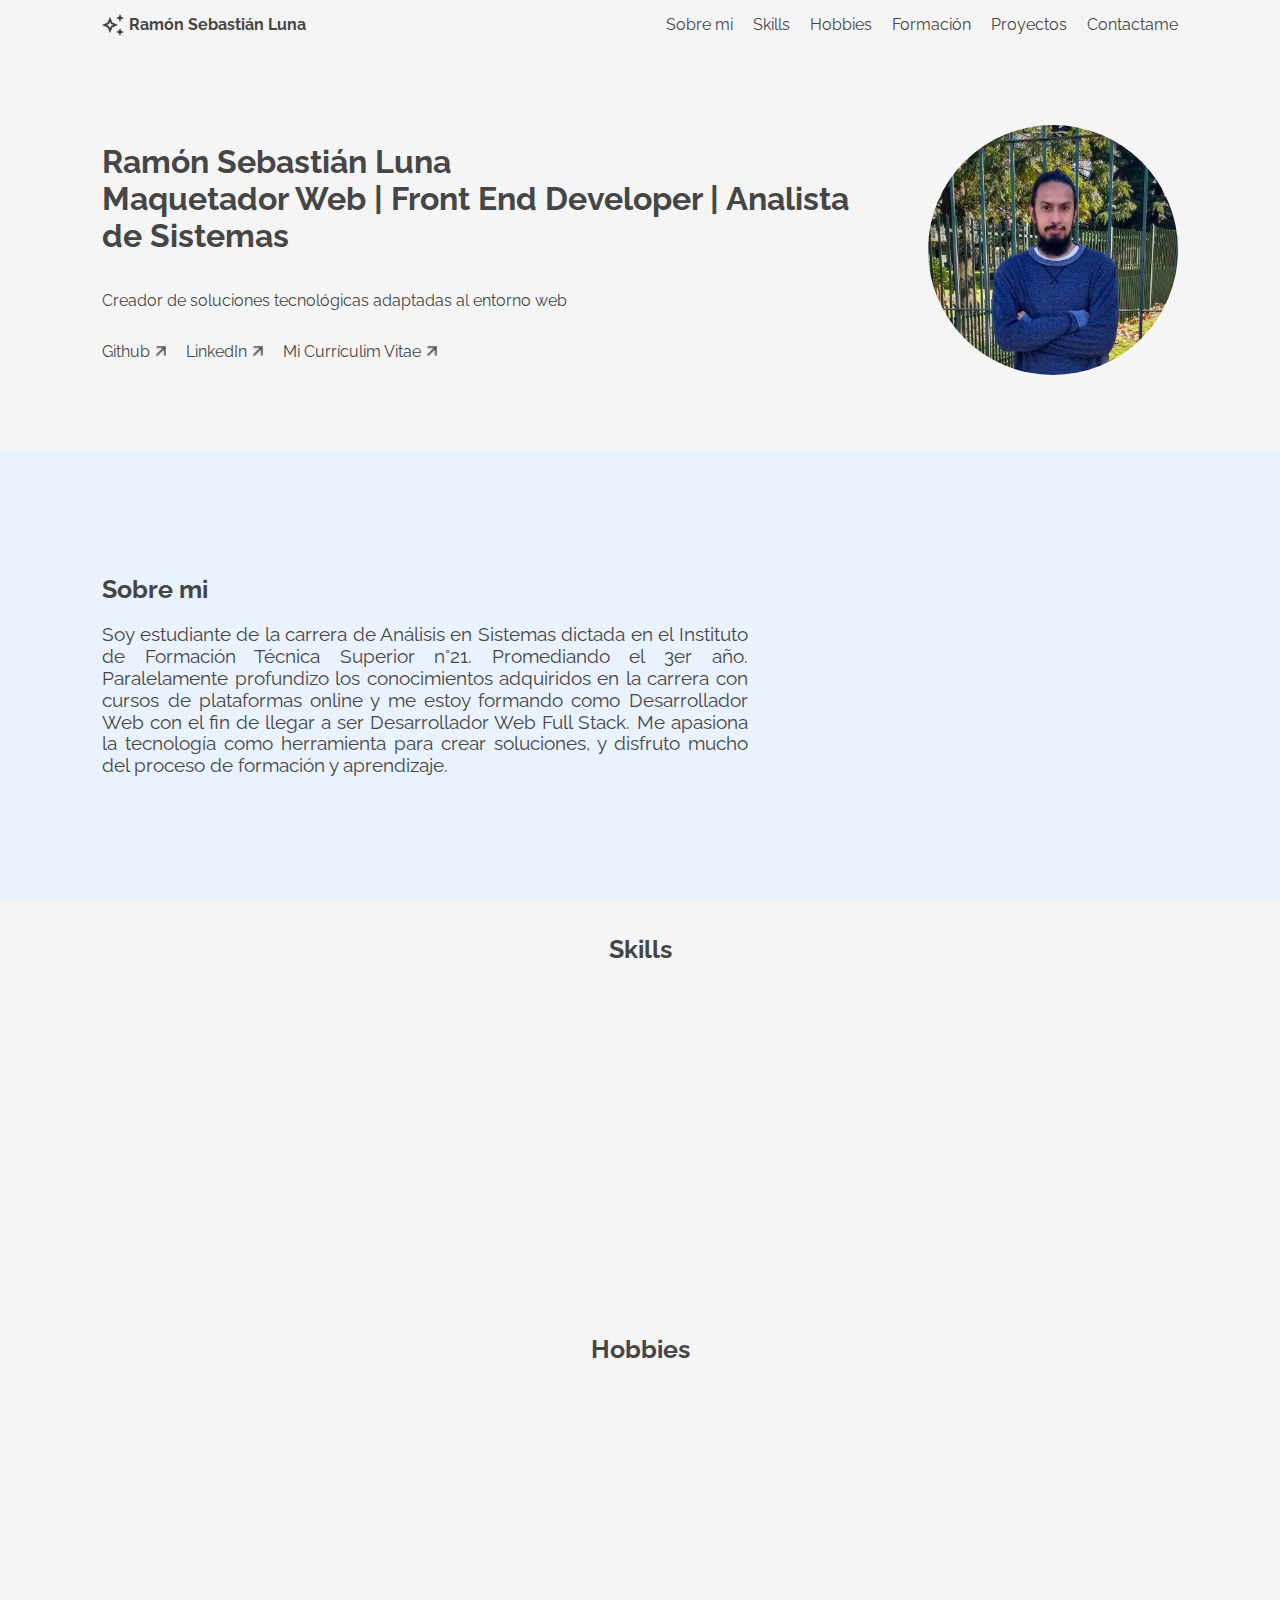
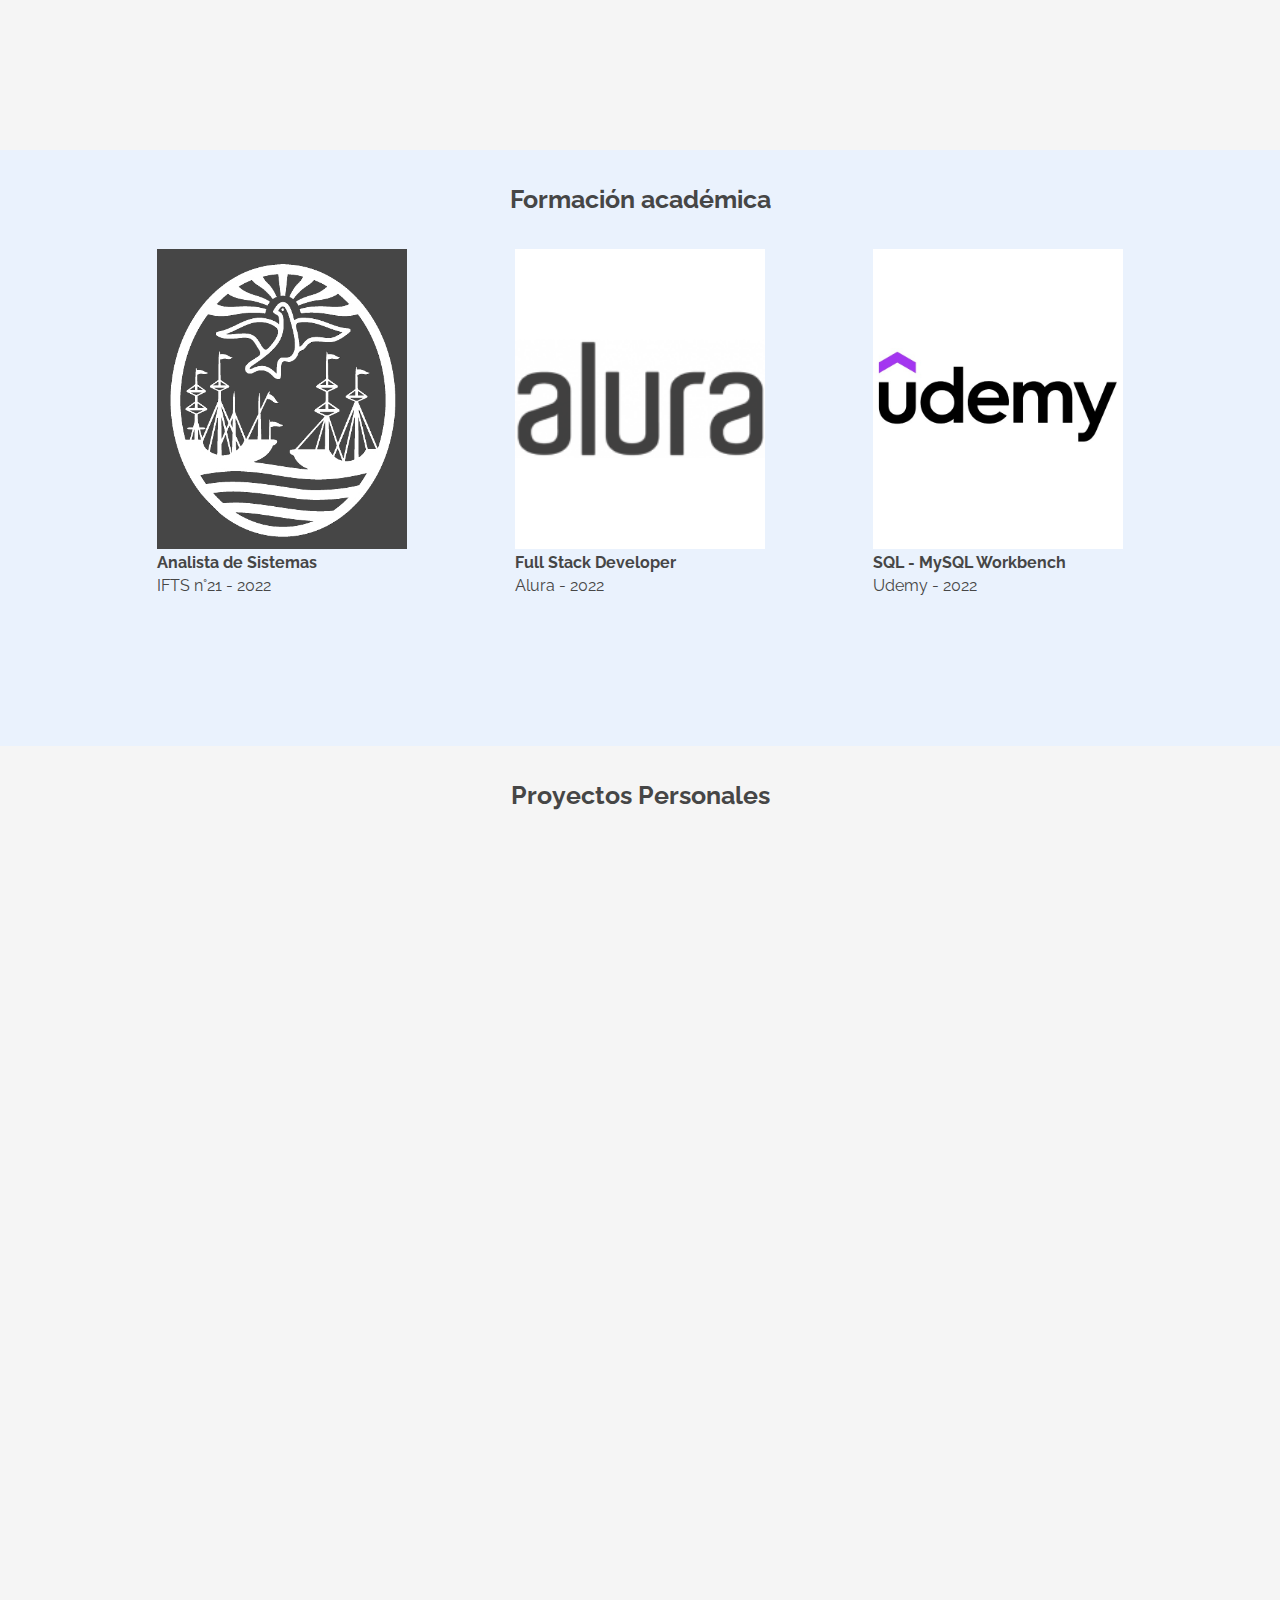
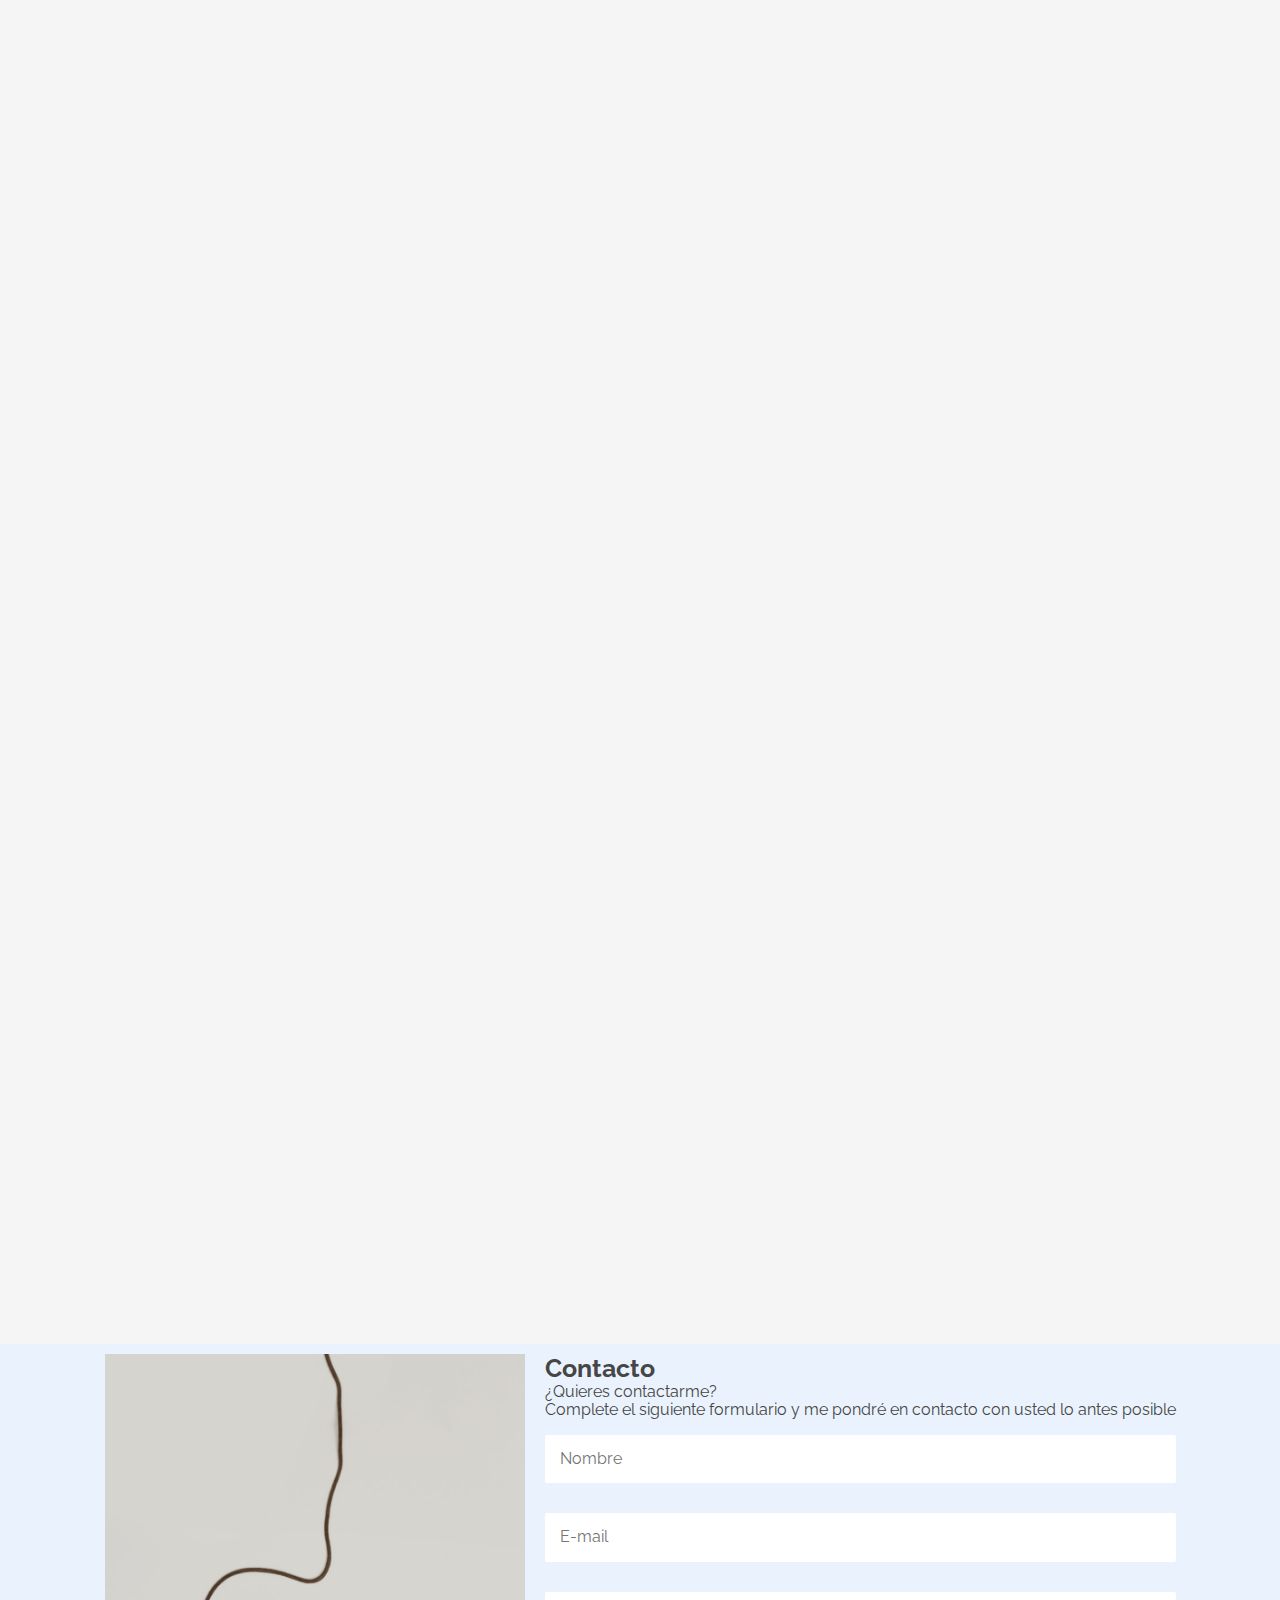
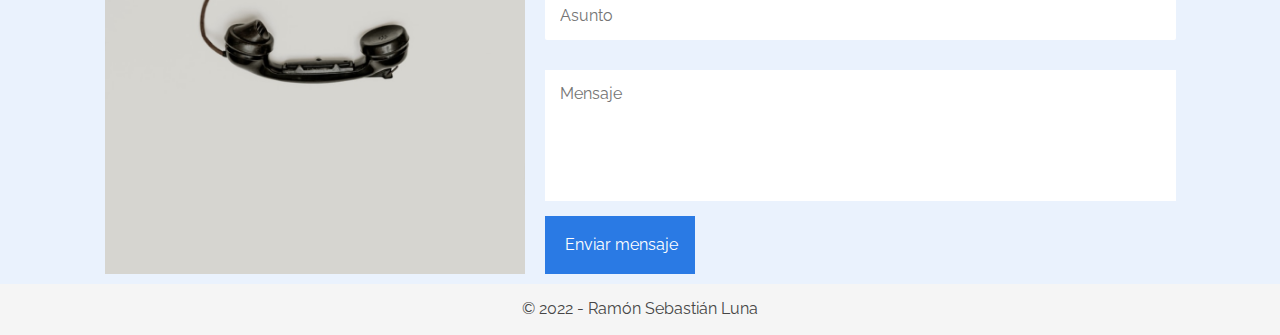
<file: index.html>
<!DOCTYPE html>
<html lang="es-Es">
<head>
    <meta charset="UTF-8">
    <meta name="viewport" content="width=device-width, initial-scale=1.0">
    <title>Sebastián Luna</title>
    <!-- Fuente -->
    <link href="https://fonts.googleapis.com/css2?family=Raleway:wght@500&display=swap" rel="stylesheet">
    <!-- Estilos -->
    <link rel="preconnect" href="https://fonts.googleapis.com">
    <link rel="preconnect" href="https://fonts.gstatic.com" crossorigin>
    <link rel="stylesheet" href="assets/css/Normalize-v8.0.1.css">
    <link rel="stylesheet" href="assets/css/variables.css">

    <link rel="stylesheet" href="assets/css/html.css">
    <link rel="stylesheet" href="assets/css/body/body.css">
    <link rel="stylesheet" href="assets/css/header/header.css">
    <link rel="stylesheet" href="assets/css/presentacion-principal/presentacion-principal.css">
    <link rel="stylesheet" href="assets/css/sobre-mi/sobre-mi.css">
    <link rel="stylesheet" href="assets/css/skills/skills.css">
    <link rel="stylesheet" href="assets/css/hobbies/hobbies.css">
    <link rel="stylesheet" href="assets/css/formacion-academica/formacion-academica.css">
    <link rel="stylesheet" href="assets/css/proyectos-personales/experiencia.css">
    <link rel="stylesheet" href="assets/css/formulario-de-contacto/formulario.css">
    <link rel="stylesheet" href="assets/css/footer/footer.css">

    <!--CSS de la libreria AOS-->
    <link rel="stylesheet" href="https://unpkg.com/aos@2.3.1/dist/aos.css" />

</head>
<body>
    <!-- Header -->
    <div class="header-container">
        <header class="header-container__header">
            <div class="header-container__header__img"></div>
            <div class="header-container__header__mi-nombre">Ramón Sebastián Luna</div>
        </header>
        <nav class="header-container__nav">
            <ul class="header-container__nav__links">
                <li class="header-container__nav__links__item"><a href="#">Sobre mi</a></li>
                <li class="header-container__nav__links__item"><a href="#skills">Skills</a></li>
                <li class="header-container__nav__links__item"><a href="#hobbies">Hobbies</a></li>
                <li class="header-container__nav__links__item"><a href="#formacion">Formación</a></li>
                <li class="header-container__nav__links__item"><a href="#proyectos">Proyectos</a></li>
                <li class="header-container__nav__links__item"><a href="#contacto">Contactame</a></li>
            </ul>
        </nav>
    </div>

    <!-- Presentación principal -->
    <section class="presentacion-container">
        <section class="presentacion-container__presentacion">
            <h1 class="presentacion-container__presentacion__titulo">Ramón Sebastián Luna <br> Maquetador Web | Front End Developer | Analista de Sistemas</h1>
            <p class="presentacion-container__presentacion__parrafo">Creador de soluciones tecnológicas adaptadas al entorno web</p>
            <ul class="presentacion-container__presentacion__link-redes">
                <li class="presentacion-container__presentacion__link-redes__item">
                    <a class="item__a" href="https://github.com/ramonsebastianluna" target="_blank">Github
                        <div class="item__img"></div>
                    </a>
                </li>
                <li class="presentacion-container__presentacion__link-redes__item">
                    <a class="item__a" href="https://linkedin.com/in/ramonsebastianluna" target="_blank">LinkedIn
                        <div class="item__img"></div>
                    </a>
                </li>
                <li class="presentacion-container__presentacion__link-redes__item">
                    <a class="item__a" href="assets/pdf/Ramón Sebastián Luna - CV.pdf" target="_blank">Mi Currículim Vitae
                        <div class="item__img"></div>
                    </a>
                </li>
            </ul>
        </section>
        <section class="presentacion-container__imagen">
            <div class="presentacion-container__imagen__mi-foto"></div>
        </section>        
    </section>

    <!-- Sobre mi -->
    <section class="sobre-mi-container" id="sobre-mi">
        <div class="sobre-mi-container__sobre-mi">
            <h2 class="sobre-mi-container__sobre-mi__titulo">Sobre mi</h2>
            <p class="sobre-mi-container__sobre-mi__parrafo">Soy estudiante de la carrera de Análisis en Sistemas dictada en el Instituto de Formación 
                Técnica Superior n°21. Promediando el 3er año. Paralelamente profundizo los conocimientos adquiridos en la carrera con cursos de plataformas 
                online y me estoy formando como Desarrollador Web con el fin de llegar a ser Desarrollador Web Full Stack. Me apasiona la tecnología como 
                herramienta para crear soluciones, y disfruto mucho del proceso de formación y aprendizaje.</p>
            <div class="sobre-mi-container__sobre-mi__firma"></div>
        </div>
    </section>

    <!-- Skills -->
    <section class="skills-container" id="skills">
        <h2 class="skills-container__titulo">Skills</h2>
        <ul class="skills-container__box">
            <li data-aos="flip-down"
                data-aos-duration="1500"
                data-aos-delay="100"
                class="skills-container__box__item">
                <div class="skills-container__box__item__img" id="html"></div>
                <h3 class="skills-container__box__item__titulo">HTML</h3>
            </li>
            <li data-aos="flip-down"
                data-aos-duration="1500"
                data-aos-delay="300"
                class="skills-container__box__item">
                <div class="skills-container__box__item__img" id="css"></div>
                <h3 class="skills-container__box__item__titulo">CSS</h3>
            </li>
            <li data-aos="flip-down"
                data-aos-duration="1500"
                data-aos-delay="500"
                class="skills-container__box__item">
                <div class="skills-container__box__item__img" id="javascript"></div>
                <h3 class="skills-container__box__item__titulo">JavaScript</h3>
            </li>
            <li data-aos="flip-down"
                data-aos-duration="1500"
                data-aos-delay="700"
                class="skills-container__box__item">
                <div class="skills-container__box__item__img" id="mysql"></div>
                <h3 class="skills-container__box__item__titulo">SQL MySql</h3>
            </li>
            <li data-aos="flip-down"
                data-aos-duration="1500"
                data-aos-delay="900"
                class="skills-container__box__item">
                <div class="skills-container__box__item__img" id="scrum"></div>
                <h3 class="skills-container__box__item__titulo">Scrum</h3>
            </li>
            <li data-aos="flip-down"
                data-aos-duration="1100"
                data-aos-delay="1300"
                class="skills-container__box__item">
                <div class="skills-container__box__item__img" id="ingles"></div>
                <h3 class="skills-container__box__item__titulo">Inglés A2</h3>
            </li>
        </ul>
    </section>

    <!-- Hobbies -->
    <section class="hobbies-container" id="hobbies">
        <h2 class="hobbies-container__titulo">Hobbies</h2>
        <ul class="hobbies-container__box">
            <li data-aos="flip-down"
                data-aos-duration="1100"
                data-aos-delay="1500"
                class="hobbies-container__box__item">
                <div class="hobbies-container__box__item__img" id="guitarra"></div>
                <h3 class="hobbies-container__box__item__titulo">Tocar la guitarra</h3>
            </li>
            <li data-aos="flip-down"
                data-aos-duration="1100"
                data-aos-delay="1700"
                class="hobbies-container__box__item">
                <div class="hobbies-container__box__item__img" id="bici"></div>
                <h3 class="hobbies-container__box__item__titulo">Andar en bici</h3>
            </li>
            <li data-aos="flip-down"
                data-aos-duration="1100"
                data-aos-delay="1900"
                class="hobbies-container__box__item">
                <div class="hobbies-container__box__item__img" id="naturaleza"></div>
                <h3 class="hobbies-container__box__item__titulo">Pasar tiempo libre en la Naturaleza</h3>
            </li>
            <li data-aos="flip-down"
                data-aos-duration="1100"
                data-aos-delay="2100"
                class="hobbies-container__box__item">
                <div class="hobbies-container__box__item__img" id="viajar"></div>
                <h3 class="hobbies-container__box__item__titulo">Viajar</h3>
            </li>
            <li data-aos="flip-down"
                data-aos-duration="1100"
                data-aos-delay="2300"
                class="hobbies-container__box__item">
                <div class="hobbies-container__box__item__img" id="cod"></div>
                <h3 class="hobbies-container__box__item__titulo">Jugar Call of Duty Mobile</h3>
            </li>
            <li data-aos="flip-down"
                data-aos-duration="1100"
                data-aos-delay="2500"
                class="hobbies-container__box__item">
                <div class="hobbies-container__box__item__img" id="programar"></div>
                <h3 class="hobbies-container__box__item__titulo">Programar</h3>
            </li>
        </ul>
    </section>

    <!-- Formación académica -->
    <section class="fomacion-container" id="formacion">
        <h2 class="formacion-container__titulo">Formación académica</h2>
        <ul class="formacion-container__lista">
            <li class="formacion-container__lista__item">
                <div class="formacion-container__lista__item__img" id="ifts"></div>
                <h3 class="formacion-container__lista__item__titulo">Analista de Sistemas</h3>
                <p class="formacion-container__lista__item__fecha">IFTS n°21 - 2022</p>
            </li>
            <li class="formacion-container__lista__item">
                <div class="formacion-container__lista__item__img" id="alura"></div>
                <h3 class="formacion-container__lista__item__titulo">Full Stack Developer</h3>
                <p class="formacion-container__lista__item__fecha">Alura - 2022</p>
            </li>
            <li class="formacion-container__lista__item">
                <div class="formacion-container__lista__item__img" id="udemy"></div>
                <h3 class="formacion-container__lista__item__titulo">SQL - MySQL Workbench</h3>
                <p class="formacion-container__lista__item__fecha">Udemy - 2022</p>
            </li>
        </ul>
    </section>

    <!-- Proyectos Personales -->
    <section class="experiencia-container" id="proyectos">
        <h2 class="experiencia-container__titulo">Proyectos Personales</h2>
        <section data-aos="fade-right" data-aos-duration="2000" class="experiencia-container__experiencia">
            <div class="experiencia-container__experiencia__imagen" id="encriptador"></div>
            <div class="experiencia-container__experiencia__descripcion">
                <h3 class="experiencia__descripcion__titulo">Encriptador de texto</h3>
                <p class="experiencia__descripcion__texto">Challenge Alura Codificador</p>
                <ul class="experiencia__descripcion__lista">
                    <li class="experiencia__descripcion__lista__item">
                        <a
                            class="item__button-A"
                            href="https://github.com/ramonsebastianluna/Challenge-n1-OracleNextEducation"
                            target="_blank">
                            Repositorio
                        </a>
                    </li>
                    <li class="experiencia__descripcion__lista__item">
                        <a 
                            class="item__button-B" 
                            href="https://ramonsebastianluna.github.io/Challenge-n1-OracleNextEducation/"
                            target="_blank">
                            Ver demo
                        </a>
                    </li>
                </ul>
            </div>
        </section>

        <section data-aos="fade-left" data-aos-duration="2000" class="experiencia-container__experiencia">
            <div class="experiencia-container__experiencia__imagen" id="ahorcado"></div>
            <div class="experiencia-container__experiencia__descripcion">
                <h3 class="experiencia__descripcion__titulo">Juego de Ahorcado</h3>
                <p class="experiencia__descripcion__texto">Juego creado con HTML y JavaScript</p>
                <ul class="experiencia__descripcion__lista">
                    <li class="experiencia__descripcion__lista__item">
                        <a
                            class="item__button-A"
                            href="https://github.com/ramonsebastianluna/Challenge-n2-OracleNextEducation"
                            target="_blank">
                            Repositorio
                        </a>
                    </li>
                    <li class="experiencia__descripcion__lista__item">
                        <a
                            class="item__button-B"
                            href="https://ramonsebastianluna.github.io/Challenge-n2-OracleNextEducation/"
                            target="_blank">
                            Ver demo
                        </a>
                    </li>
                </ul>
            </div>
        </section>

        <section data-aos="fade-right" data-aos-duration="2000" class="experiencia-container__experiencia">
            <div class="experiencia-container__experiencia__imagen" id="crud"></div>
            <div class="experiencia-container__experiencia__descripcion">
                <h3 class="experiencia__descripcion__titulo">Nuestro primer CRUD</h3>
                <p class="experiencia__descripcion__texto">Proyecto final de la materia desarrollo web en al tecnicatura de Análisis de Sistemas</p>
                <ul class="experiencia__descripcion__lista">
                    <li class="experiencia__descripcion__lista__item">
                        <a
                            class="item__button-A"
                            href="https://github.com/ramonsebastianluna/CRUD"
                            target="_blank">
                            Repositorio
                        </a>
                    </li>
                    <li class="experiencia__descripcion__lista__item">
                        <a
                            class="item__button-B"
                            href="https://ourfirstcrud.infinityfreeapp.com/"
                            target="_blank">
                            Ver demo
                        </a>
                    </li>
                </ul>
            </div>
        </section>

        <section data-aos="fade-left" data-aos-duration="2000" class="experiencia-container__experiencia">
            <div class="experiencia-container__experiencia__imagen" id="pizzeria"></div>
            <div class="experiencia-container__experiencia__descripcion">
                <h3 class="experiencia__descripcion__titulo">Proyecto MI PIZZERIA (e-commerce)</h3>
                <p class="experiencia__descripcion__texto">Proyecto final de la materia Práctica Profesional III en al tecnicatura de Análisis de Sistemas</p>
                <ul class="experiencia__descripcion__lista">
                    <li class="experiencia__descripcion__lista__item">
                        <a
                            class="item__button-A"
                            href="https://github.com/ramonsebastianluna/mi-pizzeria"
                            target="_blank">
                            Repositorio
                        </a>
                    </li>
                    <li class="experiencia__descripcion__lista__item">
                        <a
                            class="item__button-B"
                            href="https://ramonsebastianluna.github.io/mi-pizzeria/"
                            target="_blank">
                            Ver demo
                        </a>
                    </li>
                </ul>
            </div>
        </section>

        <section data-aos="fade-right" data-aos-duration="2000" class="experiencia-container__experiencia">
            <div class="experiencia-container__experiencia__imagen" id="challenge-bief"></div>
            <div class="experiencia-container__experiencia__descripcion">
                <h3 class="experiencia__descripcion__titulo">Challenge Onboard Bief</h3>
                <p class="experiencia__descripcion__texto">Desafío propuesto como prueba técnica en la etapa de selección de Bief.</p>
                <ul class="experiencia__descripcion__lista">
                    <li class="experiencia__descripcion__lista__item">
                        <a
                            class="item__button-A"
                            href="https://github.com/ramonsebastianluna/Challenge-Onboard-Bief"
                            target="_blank">
                            Repositorio
                        </a>
                    </li>
                    <li class="experiencia__descripcion__lista__item">
                        <a
                            class="item__button-B"
                            href="https://ramonsebastianluna.github.io/Challenge-Onboard-Bief/"
                            target="_blank">
                            Ver demo
                        </a>
                    </li>
                </ul>
            </div>
        </section>
    
    </section>

    <!-- Formulario de contacto -->
    <section class="container-form" id="contacto">
        <div class="container-form__img"></div>

        <!--Implemento la API en el action del form-->
        <form action="https://formsubmit.co/c4249ddf312bc4e6d05c1332eb6bca19" method="POST" class="container-form__form">
            <h3 class="container-form__form__titulo">Contacto</h3>
            <p class="container-form__form__text">¿Quieres contactarme?</p>
            <p class="container-form__form__text">Complete el siguiente formulario y me pondré en contacto con usted lo antes posible</p>
            <input class="container-form__form__input" type="text" name="name" placeholder="Nombre" required>
            <input class="container-form__form__input" type="email" name="email" placeholder="E-mail" required>
            <input class="container-form__form__input" type="text" name="asunto" placeholder="Asunto" required>
            <textarea class="container-form__form__text-area" name="mensaje" placeholder="Mensaje" required></textarea>
            <input class="container-form__form__enviar" type="submit" value="Enviar mensaje">

            <!--Configuración API correo-->
            <input type="hidden" name="_next" value="https://ramonsebastianluna.github.io/Challenge-FrontEnd-Portafolio/">
        </form>
    </section>

    <!-- Footer -->
    <footer class="container-footer">
        <p class="container_footer__firma">© 2022 - Ramón Sebastián Luna</p>
    </footer>

    <!--Scripts de la libreria AOS-->
    <script src="https://unpkg.com/aos@2.3.1/dist/aos.js"></script>
    <script>
        AOS.init();
    </script>
</body>
</html>
</file>
<file: assets/css/variables.css>
:root {
    /*Backgrounds*/    
    --color-de-fondo: #F5F5F5;
    --color-de-fondo-2: #EAF2FD;
    --color-de-link: #000000;
    --color-sections: #EAF2FD;
    --color-button: #2A7AE4;
    --color-buttonA-hover: #196ad4;
    --color-buttonA-active: #0e59bb;
    --color-buttonB-hover: #ebe6e685;
    --color-buttonB-active: #9e9c9c80;
    

    /*Fuentes*/
    --fuente: 'Raleway';
    --color-fuente: #464646;
    --tamaño-fuente: 16px;
}
</file>
<file: assets/css/html.css>
* {
    font-family: var(--fuente);
    color: var(--color-fuente);
    font-size: var(--tamaño-fuente);
}

html {
    scroll-behavior: smooth;
    scroll-padding: 50px; /*Compensa el espacio del header*/
}
</file>
<file: assets/css/body/body.css>
body {
    background-color: var(--color-de-fondo);
    padding-top: 50px;
}

@media only screen and (max-width: 380px) {
    body {
        padding-top: 20px;
    }
}
</file>
<file: assets/css/header/header.css>
.header-container {
    display: flex;
    justify-content: space-between;
    background-color: var(--color-de-fondo);
    position: fixed;
    width: 84%;
    top: 0;
    z-index: 1;
    padding: 0 8%;
}

.header-container__header {
    display: flex;
    align-items: center;
}

.header-container__header__img {
    width: 22px;
    height: 22px;
    background: url("../../img/vector.png") center / cover no-repeat;
    margin-right: 5px;
}

.header-container__header__mi-nombre {
    font-weight: bold;
}

.header-container__nav {
    display: flex;
}

.header-container__nav__links {
    display: flex;
    padding: 0;
}

.header-container__nav__links__item {
    list-style: none;
}

.header-container__nav__links__item a {
    text-decoration: none;
    margin-left: 20px;
}

.header-container__nav__links__item a:hover {
    text-decoration: underline;
}

@media only screen and (max-width: 420px) {
    .header-container {
        padding: 0 20px 20px 20px;
        position: static;
        z-index: 0;
        display: inline-block;
        width: auto;
    }

    .header-container__nav {
        display: none;
    }
}
</file>
<file: assets/css/presentacion-principal/presentacion-principal.css>
.presentacion-container {
    display: flex;
    justify-content: space-around;
    align-items: center;
    min-height: calc( 50vh - 50px);
    padding: 0 8%;
}

.presentacion-container__presentacion {
    display: flex;
    flex-direction: column;
    justify-content: center;
    box-sizing: border-box;
}

.presentacion-container__presentacion__titulo {
    padding-right: 5%;
}

.presentacion-container__presentacion__link-redes {
    display: flex;
    align-items: center;
    padding: 0;
}

.presentacion-container__presentacion__link-redes__item {
    list-style: none;
    margin-right: 20px;
}

.item__img {
    background: url("../../img/arrow.png") center / cover no-repeat;
    width: 11px;
    height: 11px;
    margin-left: 5px;
}

.item__a {
    text-decoration: none;
    display: flex;
    align-items: center;
}

.item__a:hover {
    text-decoration: underline;
}

.presentacion-container__imagen__mi-foto {
    background: url("../../img/Seba.png") center / cover no-repeat;
    width: 250px;
    height: 250px;
    border-radius: 200px;
}

@media only screen and (max-width: 420px) {
    .presentacion-container {
        padding: 0 20px;
        flex-direction: column;
        height: auto;
    }

    .presentacion-container__imagen {
        display: flex;
        order: -1;
        width: 100%;
    }

    .presentacion-container__imagen__mi-foto {
        width: 170px;
        height: 170px;
    }

    .presentacion-container__presentacion__titulo {
        padding: 0;
        font-size: 28px;
    }

    .presentacion-container__presentacion__link-redes__item {
        display: flex;
    }

    .item__a {
        font-size: 15px;
    }
}
</file>
<file: assets/css/sobre-mi/sobre-mi.css>
.sobre-mi-container {
    min-height: 50vh;
    background-color: var(--color-de-fondo-2);
    display: flex;
    align-items: center;
    padding: 0 8%;
}

.sobre-mi-container__sobre-mi {
    width: 60%;
}

.sobre-mi-container__sobre-mi__titulo {
    font-size: 25px;
}

.sobre-mi-container__sobre-mi__parrafo {
    font-size: 19px;
    text-align: justify;
}

@media only screen and (max-width: 420px) {
    .sobre-mi-container {
        height: auto;
        padding: 0 20px;
    }
    
    .sobre-mi-container__sobre-mi {
        width: auto;
    }

    .sobre-mi-container__sobre-mi__parrafo {
        text-align: left;
        padding-right: 10px;
    }
}
</file>
<file: assets/css/skills/skills.css>
.skills-container {
    display: flex;
    flex-direction: column;
    padding: 0 8%;
    height: calc(50vh - 50px);
}

.skills-container__titulo {
    text-align: center;
    font-size: 25px;
    margin: 0;
    padding: 35px 0;
}

.skills-container__box {
    display: flex;
    justify-content: space-between;
    align-items: center;
    flex-wrap: wrap;
    list-style: none;
    margin: 0;
    padding: 0;
}

.skills-container__box__item {
    width: 100px;
    height: 100px;
    display: flex;
    flex-direction: column;
    justify-content: space-between;
    margin: 0;
    background-color: #FFFFFF;
    padding: 10px;
}

#html {
    background: url("../../img/bxl-html5.svg") center / cover no-repeat;
    width: 20px;
    height: 30px;
}

#css {
    background: url("../../img/bxl-css3.svg") center / cover no-repeat;
    width: 20px;
    height: 30px;
}

#javascript {
    background: url("../../img/bxl-javascript.svg") center / cover no-repeat;
    width: 30px;
    height: 30px;
}

#mysql {
    background: url("../../img/database.png") center / cover no-repeat;
    width: 22px;
    height: 22px;
}

#scrum {
    background: url("../../img/scrum.png") center / cover no-repeat;
    width: 30px;
    height: 30px;
}

#ingles {
    background: url("../../img/ingles.png") center / cover no-repeat;
    width: 25px;
    height: 25px;
}

.skills-container__box__item__titulo {
    margin: 0;
}

@media only screen and (max-width: 420px) {
    .skills-container {
        height: auto;
        padding: 0 20px;
    }

    .skills-container__box__item {
        width: 40%;
        margin-bottom: 10px;
    }
}
</file>
<file: assets/css/hobbies/hobbies.css>
.hobbies-container {
    display: flex;
    flex-direction: column;
    padding: 0 8%;
    height: 50vh;
}

.hobbies-container__titulo {
    text-align: center;
    font-size: 25px;
    margin: 0;
    padding: 35px 0;
}

.hobbies-container__box {
    display: flex;
    justify-content: space-between;
    align-items: center;
    flex-wrap: wrap;
    list-style: none;
    margin: 0;
    padding: 0;
}

.hobbies-container__box__item {
    width: 100px;
    height: 100px;
    display: flex;
    flex-direction: column;
    justify-content: space-between;
    margin: 0;
    background-color: #FFFFFF;
    padding: 10px;
}

#guitarra {
    background: url("../../img/guitar.png") center / cover no-repeat;
    width: 27px;
    height: 27px;
}

#bici {
    background: url("../../img/bici.png") center / cover no-repeat;
    width: 30px;
    height: 30px;
}

#naturaleza {
    background: url("../../img/naturaleza.png") center / cover no-repeat;
    width: 30px;
    height: 30px;
}

#viajar {
    background: url("../../img/viajar.png") center / cover no-repeat;
    width: 35px;
    height: 30px;
}

#cod {
    background: url("../../img/cod.png") center / cover no-repeat;
    width: 30px;
    height: 30px;
}

#programar {
    background: url("../../img/programar.png") center / cover no-repeat;
    width: 30px;
    height: 30px;
}

.hobbies-container__box__item__titulo {
    margin: 0;
}

@media only screen and (max-width: 420px) {
    .hobbies-container {
        height: auto;
        padding: 0 20px;
    }

    .hobbies-container__box__item {
        width: 40%;
        margin-bottom: 10px;
    }
}
</file>
<file: assets/css/formacion-academica/formacion-academica.css>
.fomacion-container {
    display: flex;
    flex-direction: column;
    align-items: center;
    padding: 0 8% 150px 8%;
    background-color: var(--color-de-fondo-2);
}

.formacion-container__titulo {
    text-align: center;
    font-size: 25px;
    margin: 0;
    padding: 35px 0;
}

.formacion-container__lista {
    display: flex;
    justify-content: space-around;
    align-items: center;
    flex-wrap: wrap;
    list-style: none;
    width: 100%;
    margin: 0;
    padding: 0;
}

.formacion-container__lista__item {
    display: flex;
    flex-direction: column;
    align-items: flex-start;
}

.formacion-container__lista__item__img {
    width: 250px;
    height: 300px;
}

#ifts {
    background: url("../../img/logo_ifts21.png") center / cover no-repeat;
    background-color: var(--color-fuente);
}

#alura {
    background: url("../../img/alura_logo.png") center / contain no-repeat;
    background-color: #FFFFFF;
}

#udemy {
    background: url("../../img/udemy.jpg") center / contain no-repeat;
    background-color: #FFFFFF;
}

.formacion-container__lista__item__titulo {
    margin: 0;
    padding: 5px 0;
}

.formacion-container__lista__item__fecha {
    margin: 0;
}

@media only screen and (max-width: 420px) {
    .fomacion-container {
        padding: 0 20px;
    }

    .formacion-container__lista__item {
        margin-bottom: 20px;
        width: 100%;
    }

    .formacion-container__lista__item__img {
        width: 100%;
        height: 200px;
    }
    
    #ifts {
        background-size: contain;
    }
}
</file>
<file: assets/css/proyectos-personales/experiencia.css>
.experiencia-container {
    display: flex;
    flex-direction: column;
    padding: 0 8%;
    overflow: hidden;
}

.experiencia-container__titulo {
    text-align: center;
    font-size: 25px;
    margin: 0;
    padding: 35px 0;
}

.experiencia-container__experiencia {
    display: flex;
    justify-content: center;
    margin: 10px 0;
}

.experiencia-container__experiencia__imagen {
    width: 700px;
    height: 400px;
    border-radius: 10px;
}

#encriptador {
    background: url("../../img/encriptador.jpg") center / contain no-repeat;
    background-color: var(--color-fuente);
}

#ahorcado {
    background: url("../../img/ahoracado.jpg") center / contain no-repeat;
    background-color: var(--color-fuente);
    order: 1;
}

#crud {
    background: url("../../img/crud.jpg") center / contain no-repeat;
    background-color: var(--color-fuente);
}

#pizzeria {
    background: url("../../img/mi-pizzeria.jpg") center / contain no-repeat;
    background-color: var(--color-fuente);
    order: 1;
}

#challenge-bief {
    background: url("../../img/challenge-bief.png") center / contain no-repeat;
    background-color: var(--color-fuente);
}

.experiencia-container__experiencia__descripcion {
    display: flex;
    flex-direction: column;
    justify-content: center;
    padding: 0 20px;
    width: 350px;
}

.experiencia__descripcion__lista {
    display: flex;
    list-style: none;
    margin: 0;
    padding: 0;
}

.experiencia__descripcion__lista__item {
    display: flex;
    align-items: center;
}

.item__button-A {
    padding: 20px;
    margin-right: 15px;
    border-radius: 0;
    border: none;
    background-color: var(--color-button);
    color: #FFFFFF;
    text-decoration: none;
}

.item__button-A:hover {
    background-color: var(--color-buttonA-hover);
}

.item__button-A:active {
    background-color: var(--color-buttonA-active);
}

.item__button-B {
    padding: 20px;
    border-radius: 0;
    border: none;
    text-decoration: none;
    outline: 1px solid var(--color-button);
    background-color: var(--color-de-fondo);
    color: var(--color-button);
}

.item__button-B:hover {
    background-color: var(--color-buttonB-hover);
}

.item__button-B:active {
    background-color: var(--color-buttonB-active);
}

@media only screen and (max-width: 420px) {
    .experiencia-container {
        padding: 0 20px;
    }

    .experiencia-container__experiencia {
        flex-direction: column;
        margin-bottom: 60px;
    }

    #ahorcado, #pizzeria {
        order: 0;
    }

    .experiencia-container__experiencia__descripcion {
        padding: 0;
        width: auto;
    }

    .experiencia-container__experiencia__imagen {
        width: 100%;
        height: 200px;
    }

    .experiencia__descripcion__titulo {
        margin: 10px 0;
    }

    .experiencia__descripcion__texto {
        margin: 0 0 10px 0;
    }

    .item__button-A, .item__button-B {
        padding: 15px;
    }
}
</file>
<file: assets/css/formulario-de-contacto/formulario.css>
.container-form {
    display: flex;
    justify-content: center;
    padding: 10px 8% 10px 8%;
    background-color: var(--color-de-fondo-2);
}

.container-form__form__titulo {
    font-size: 25px;
    margin: 0;
}

.container-form__form__text {
    margin: 0;
}

.container-form__img {
    background: url("../../img/contact_image.png") center / cover no-repeat;
    width: 420px;
    height: 520px;
}

.container-form__form {
    display: flex;
    flex-direction: column;
    padding-left: 20px;
    
}

.container-form__form__input {
    border: none;
    border-radius: 2px;
    padding: 15px;
    margin: 15px 0;
}

.container-form__form__text-area {
    border: none;
    resize: none;
    margin: 15px 0;
    padding: 15px;
    height: 100%;
}

.container-form__form__enviar {
    padding: 20px;
    border-radius: 0;
    border: none;
    background-color: var(--color-button);
    color: #FFFFFF;
    width: 150px;
}

.container-form__form__enviar:hover {
    background-color: var(--color-buttonA-hover);
}

.container-form__form__enviar:active {
    background-color: var(--color-buttonA-active);
}

@media only screen and (max-width: 420px) {
    .container-form {
        padding: 0 20px;
    }

    .container-form__img {
        display: none;
    }

    .container-form__form {
        padding: 0;
    }

    .container-form__form__titulo {
        padding: 15px 0;
    }

    .container-form__form__text {
        padding-bottom: 10px;
    }

    .container-form__form__text-area {
        height: 150px;
    }

    .container-form__form__enviar {
        padding: 15px;
        margin-bottom: 20px;
    }
}
</file>
<file: assets/css/footer/footer.css>
.container-footer {
    display: flex;
    justify-content: center;
}
</file>
